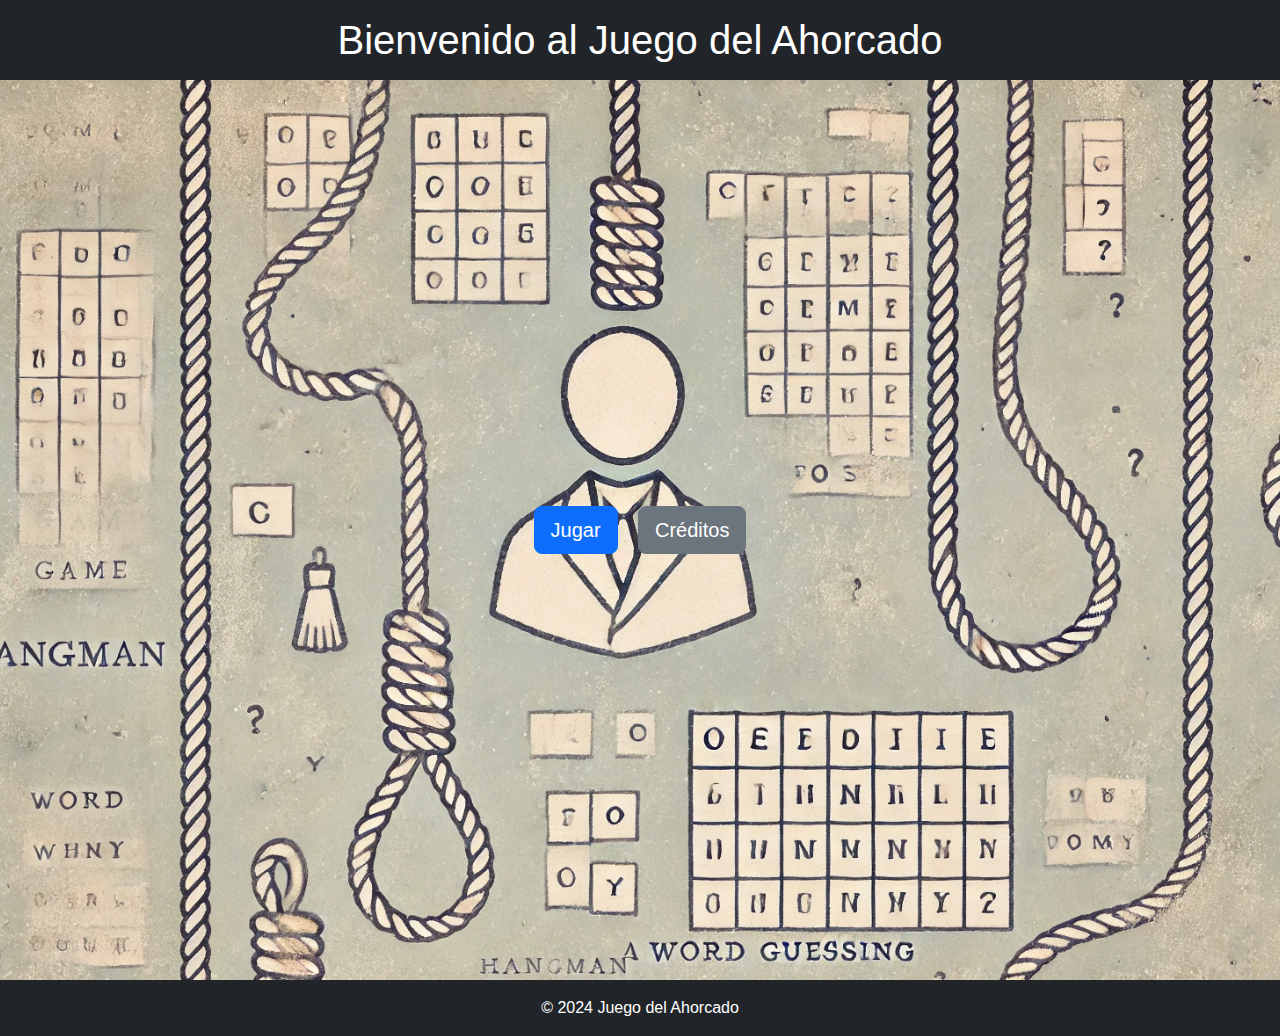
<file: ahorcado/index.html>
<!DOCTYPE html>
<html lang="es">
<head>
    <meta charset="UTF-8">
    <meta name="viewport" content="width=device-width, initial-scale=1.0">
    <title>Juego del Ahorcado</title>
    <link href="https://cdn.jsdelivr.net/npm/bootstrap@5.3.0/dist/css/bootstrap.min.css" rel="stylesheet">
    <link rel="stylesheet" href="css/styles.css">
</head>
<body>
    <header class="bg-dark text-white py-3">
        <div class="container">
            <h1 class="text-center">Bienvenido al Juego del Ahorcado</h1>
        </div>
    </header>

    <main class="background-container">
        <div class="container text-center">
            <a href="juego.html" class="btn btn-primary btn-lg m-2">Jugar</a>
            <a href="creditos.html" class="btn btn-secondary btn-lg m-2">Créditos</a>
        </div>
    </main>

    <footer class="bg-dark text-white text-center py-3">
        <p class="mb-0">© 2024 Juego del Ahorcado</p>
    </footer>
</body>
</html>
</file>
<file: ahorcado/css/styles.css>
/* Estilos generales */

body {
    font-family: 'Arial', sans-serif;
    background-color: #f4f4f9;
    margin: 0;
    padding: 0;
    display: flex;
    flex-direction: column;
    min-height: 100vh;
}

header {
    background-color: #282c34;
    padding: 20px;
    color: white;
    text-align: center;
}

h1 {
    font-size: 2.5em;
    margin: 0;
}

main {
    flex: 1;
    display: flex;
    flex-direction: column;
    align-items: center;
    justify-content: center;
    padding: 20px;
}

footer {
    background-color: #282c34;
    color: white;
    padding: 10px;
    text-align: center;
    width: 100%;
    position: relative;
    bottom: 0;
}

#game-container {
    margin-top: 20px;
    background-image: url('../images/juego-background.jpeg'); /* Fondo con imagen mientras se juega */
    background-size: cover;
    background-position: center;
    min-height: 100vh;
}

#word {
    font-weight: bold;
    color: #333;
    letter-spacing: 10px;
}

#hint {
    font-size: 1.2em;
    margin-bottom: 15px;
}

#message {
    font-size: 1.2em;
    font-weight: bold;
}

/* Estilos para el abecedario */
.letters-container {
    border: 1px solid black; /* Borde delgado negro */
    box-shadow: 0px 0px 15px rgba(0, 0, 0, 0.3); /* Sombra alrededor del borde */
    padding: 20px;
    margin-top: 20px;
    max-width: 500px; /* Tamaño máximo para que quede en formato cuadrado */
    display: flex;
    flex-wrap: wrap;
    justify-content: space-around;
}

#letters button {
    margin: 5px;
    padding: 15px;
    font-size: 1.5em;
    cursor: pointer;
    border-radius: 10px;
    transition: background-color 0.3s ease, transform 0.2s;
}

#letters button:hover {
    background-color: #bbb;
}

#letters button:disabled {
    cursor: not-allowed;
    opacity: 0.5;
}

#letters button.green {
    background-color: green;
    color: white;
}

#letters button.red {
    background-color: red;
    color: white;
}

/* Fondo personalizado para la página principal */

.background-container {
    background-image: url('../images/hangman-background.png');
    background-size: cover;
    background-position: center;
    min-height: 100vh;
    display: flex;
    align-items: center;
    justify-content: center;
}

/* Estilo para las imágenes fluidas */
.img-fluid {
    max-width: 80%;
    height: auto;
    margin: 20px auto;
}

/* Estilos del contador de vidas */
#lives {
    font-size: 1.5em;
}

/* Estilos del dibujo del muñeco */
#hangman-drawing {
    width: 150px;
    height: 250px;
    position: relative;
}

.hangman-part {
    display: none;
    position: absolute;
    width: 100%;
}

.part1 {
    top: 0;
}

.part2 {
    top: 85px;
}

.part3 {
    top: 150px;
}

/* Estilo para el fondo de victoria */
body.victory {
    background-image: url('../images/globos-confeti.png');
    background-size: cover;
    background-position: center;
}
</file>
